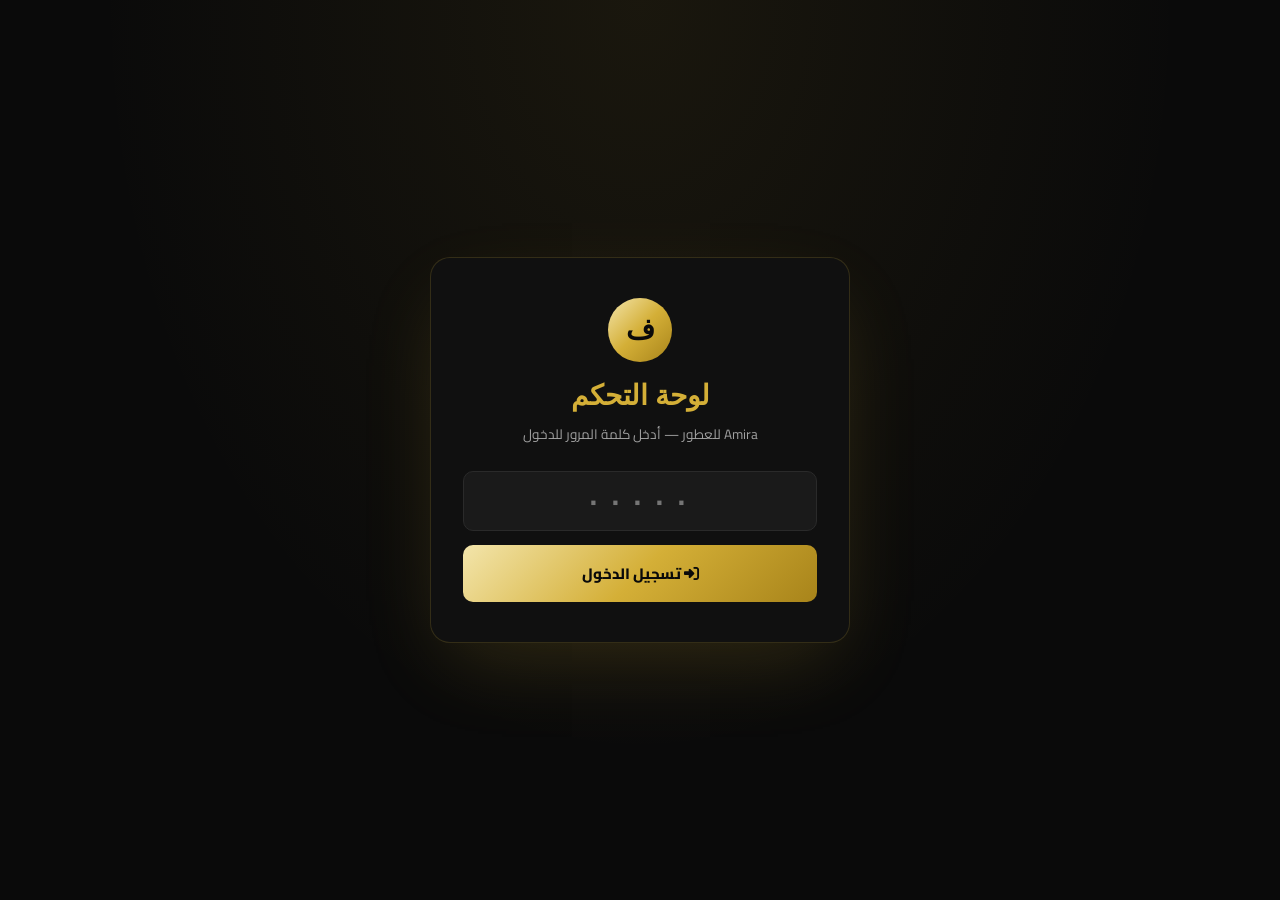
<file: admin.html>
<!DOCTYPE html>
<html lang="ar" dir="rtl">
<head>
  <meta charset="UTF-8">
  <meta name="viewport" content="width=device-width, initial-scale=1.0">
  <title>لوحة التحكم | Amira للعطور</title>
  <link href="https://fonts.googleapis.com/css2?family=Cairo:wght@300;400;600;700;800&family=Cinzel:wght@500;600;700;800&family=Cormorant+Garamond:wght@500;700&display=swap" rel="stylesheet">
  <link rel="stylesheet" href="https://cdnjs.cloudflare.com/ajax/libs/font-awesome/6.5.2/css/all.min.css">
  <style>
    *,*::before,*::after{box-sizing:border-box;margin:0;padding:0}
    :root{--bg:#0a0a0a;--bg-2:#101010;--card:#141414;--gold:#d4af37;--gold-2:#f3e5ab;--white:#fff;--muted:#a0a0a0;--line:rgba(212,175,55,.18);--line-s:rgba(255,255,255,.06);--grad:linear-gradient(135deg,#f3e5ab,#d4af37,#a8841a);--danger:#c0392b;--ok:#27ae60}
    body{font-family:'Cairo',system-ui,sans-serif;background:var(--bg);color:#ededed;min-height:100vh;-webkit-font-smoothing:antialiased}
    a{color:inherit;text-decoration:none}
    button{font-family:inherit;cursor:pointer;border:0;background:none;color:inherit}


    .login-wrap{min-height:100vh;display:grid;place-items:center;padding:24px;background:radial-gradient(ellipse at top,rgba(212,175,55,.08),transparent 60%),var(--bg)}
    .login-card{background:var(--bg-2);border:1px solid var(--line);border-radius:20px;padding:40px 32px;max-width:420px;width:100%;text-align:center;box-shadow:0 30px 80px -20px rgba(212,175,55,.2)}
    .login-card .logo-mark{width:64px;height:64px;border-radius:50%;background:var(--grad);display:grid;place-items:center;color:#0a0a0a;font-weight:800;font-size:28px;margin:0 auto 16px;font-family:'Cinzel',serif}
    .login-card h1{font-family:'Cinzel',serif;color:var(--gold);font-size:28px;margin-bottom:6px}
    .login-card p{color:var(--muted);font-size:13.5px;margin-bottom:24px}
    .login-card input{width:100%;padding:14px 16px;background:#1a1a1a;border:1px solid #2a2a2a;border-radius:10px;color:#fff;font-size:16px;text-align:center;letter-spacing:6px;font-weight:800;margin-bottom:14px;font-family:inherit}
    .login-card input:focus{outline:none;border-color:var(--gold)}
    .login-card button{width:100%;padding:14px;background:var(--grad);color:#0a0a0a;border-radius:10px;font-weight:800;font-size:15px;transition:.25s}
    .login-card button:hover{transform:translateY(-2px);box-shadow:0 12px 30px -10px rgba(212,175,55,.5)}
    .login-card .hint{color:#666;font-size:12px;margin-top:14px}
    .err{color:var(--danger);font-size:13px;margin-top:8px;display:none}

  
    .app{display:grid;grid-template-columns:260px 1fr;min-height:100vh}
    .sidebar{background:var(--bg-2);border-inline-end:1px solid var(--line-s);padding:24px 0;display:flex;flex-direction:column}
    .sb-logo{padding:0 22px 22px;border-bottom:1px solid var(--line-s);display:flex;align-items:center;gap:10px;font-weight:800}
    .sb-logo .lm{width:38px;height:38px;border-radius:50%;background:var(--grad);color:#0a0a0a;display:grid;place-items:center;font-family:'Cinzel',serif;font-size:18px}
    .sb-logo small{display:block;color:var(--muted);font-size:9px;letter-spacing:2px;margin-top:2px}
    .sb-logo b{color:var(--gold)}
    .sb-menu{padding:18px 12px;flex:1;display:flex;flex-direction:column;gap:4px}
    .sb-item{display:flex;align-items:center;gap:12px;padding:12px 14px;border-radius:10px;color:#ccc;font-weight:600;font-size:14.5px;transition:.2s;cursor:pointer}
    .sb-item:hover{background:rgba(212,175,55,.08);color:var(--gold)}
    .sb-item.active{background:rgba(212,175,55,.15);color:var(--gold)}
    .sb-item i{width:20px;text-align:center}
    .sb-footer{padding:16px 22px;border-top:1px solid var(--line-s)}
    .sb-footer a{color:var(--muted);font-size:13px;display:flex;align-items:center;gap:8px}
    .sb-footer a:hover{color:var(--gold)}

    .main{padding:32px;overflow-x:auto}
    .topbar{display:flex;align-items:center;justify-content:space-between;margin-bottom:24px;flex-wrap:wrap;gap:14px}
    .topbar h2{font-family:'Cinzel',serif;color:var(--white);font-size:26px}
    .topbar .actions{display:flex;gap:10px;flex-wrap:wrap}
    .btn{display:inline-flex;align-items:center;gap:8px;padding:10px 18px;border-radius:10px;font-weight:700;font-size:14px;transition:.25s;border:1px solid transparent;min-height:42px}
    .btn-gold{background:var(--grad);color:#0a0a0a}
    .btn-gold:hover{transform:translateY(-2px);box-shadow:0 12px 30px -10px rgba(212,175,55,.5)}
    .btn-ghost{background:transparent;border-color:var(--line);color:var(--white)}
    .btn-ghost:hover{background:rgba(212,175,55,.08);border-color:var(--gold);color:var(--gold)}
    .btn-danger{background:rgba(192,57,43,.15);color:#ff6b5a;border-color:rgba(192,57,43,.3)}
    .btn-danger:hover{background:rgba(192,57,43,.3)}


    .stats{display:grid;grid-template-columns:repeat(auto-fit,minmax(200px,1fr));gap:16px;margin-bottom:28px}
    .stat-card{background:var(--card);border:1px solid var(--line-s);border-radius:14px;padding:22px;position:relative;overflow:hidden}
    .stat-card::before{content:"";position:absolute;top:0;left:0;right:0;height:3px;background:var(--grad)}
    .stat-card .label{color:var(--muted);font-size:13px;font-weight:600}
    .stat-card .val{font-family:'Cinzel',serif;color:var(--gold);font-size:32px;font-weight:700;margin-top:6px}
    .stat-card i{position:absolute;bottom:14px;inset-inline-end:14px;font-size:36px;color:rgba(212,175,55,.12)}


    .panel{background:var(--card);border:1px solid var(--line-s);border-radius:14px;padding:22px;margin-bottom:22px}
    .panel h3{color:var(--gold);font-size:16px;margin-bottom:16px;display:flex;align-items:center;gap:8px}
    .table-wrap{overflow-x:auto;border-radius:10px}
    table{width:100%;border-collapse:collapse;min-width:600px}
    th,td{padding:12px 14px;text-align:start;font-size:13.5px;border-bottom:1px solid var(--line-s)}
    th{color:var(--gold);font-weight:700;background:#181818;text-transform:uppercase;letter-spacing:.5px;font-size:11.5px}
    tr:hover td{background:rgba(212,175,55,.04)}
    td img{width:42px;height:42px;border-radius:8px;object-fit:cover;background:#222}
    .pill{display:inline-block;padding:3px 10px;border-radius:999px;font-size:11.5px;font-weight:700}
    .pill.green{background:rgba(39,174,96,.15);color:#33d27a}
    .pill.gray{background:rgba(255,255,255,.06);color:#bbb}
    .pill.gold{background:rgba(212,175,55,.15);color:var(--gold)}
    .pill.red{background:rgba(192,57,43,.18);color:#ff6b5a}
    .row-actions{display:flex;gap:6px}
    .icon-act{width:32px;height:32px;border-radius:8px;background:rgba(255,255,255,.04);color:#ccc;display:grid;place-items:center;font-size:12px;transition:.2s}
    .icon-act:hover{background:rgba(212,175,55,.15);color:var(--gold)}
    .icon-act.del:hover{background:rgba(192,57,43,.2);color:#ff6b5a}


    .form-grid{display:grid;grid-template-columns:1fr 1fr;gap:16px}
    .input-group{display:flex;flex-direction:column;gap:6px}
    .input-group.full{grid-column:1/-1}
    .input-group label{color:var(--muted);font-size:13px;font-weight:600}
    .input-group input,.input-group textarea,.input-group select{width:100%;padding:11px 14px;background:#1a1a1a;border:1px solid #2a2a2a;border-radius:8px;color:#fff;font-size:14px;font-family:inherit;transition:.2s}
    .input-group input:focus,.input-group textarea:focus,.input-group select:focus{outline:none;border-color:var(--gold)}
    .input-group textarea{resize:vertical;min-height:90px}


    .view{display:none}
    .view.active{display:block;animation:fade .35s ease}
    @keyframes fade{from{opacity:0;transform:translateY(8px)}to{opacity:1;transform:translateY(0)}}

    
    .products-cards-grid {
      display: grid;
      grid-template-columns: repeat(auto-fill, minmax(180px, 1fr));
      gap: 16px;
      padding: 15px 0;
    }

    .mini-product-card {
      background: #151515;
      border: 1px solid rgba(212, 175, 55, 0.1);
      border-radius: 14px;
      overflow: hidden;
      display: flex;
      flex-direction: column;
      transition: all 0.3s cubic-bezier(0.4, 0, 0.2, 1);
      position: relative;
    }

    .mini-product-card:hover {
      transform: translateY(-4px);
      border-color: var(--gold);
      box-shadow: 0 12px 20px rgba(0, 0, 0, 0.4), 0 0 12px rgba(212, 175, 55, 0.1);
    }

    .mini-product-card .card-img-wrap {
      width: 100%;
      height: 150px;
      background: #1d1d1d;
      display: flex;
      align-items: center;
      justify-content: center;
      overflow: hidden;
      border-bottom: 1px solid rgba(255, 255, 255, 0.05);
    }

    .mini-product-card .card-img-wrap img {
      width: 100%;
      height: 100%;
      object-fit: cover;
      transition: transform 0.5s ease;
    }

    .mini-product-card:hover .card-img-wrap img {
      transform: scale(1.06);
    }

    .mini-product-card .card-info {
      padding: 12px;
      text-align: right;
      flex-grow: 1;
      display: flex;
      flex-direction: column;
      gap: 4px;
    }

    .mini-product-card .card-info h4 {
      margin: 0;
      font-size: 14px;
      font-weight: 600;
      color: var(--white);
      white-space: nowrap;
      overflow: hidden;
      text-overflow: ellipsis;
    }

    .mini-product-card .card-info .card-price {
      margin: 0;
      font-size: 13px;
      color: var(--gold);
      font-weight: 700;
      font-family: 'Cinzel', serif;
    }

    .mini-product-card .card-actions-bar {
      display: flex;
      border-top: 1px solid rgba(255, 255, 255, 0.05);
      background: #181818;
    }

    .mini-product-card .card-actions-bar .action-btn {
      flex: 1;
      border: none;
      background: transparent;
      padding: 11px 0;
      font-size: 13px;
      cursor: pointer;
      transition: all 0.2s ease;
      display: flex;
      justify-content: center;
      align-items: center;
      color: var(--muted);
    }

    .mini-product-card .card-actions-bar .action-btn:not(:last-child) {
      border-left: 1px solid rgba(255, 255, 255, 0.05);
    }

    .mini-product-card .card-actions-bar .action-btn.edit:hover {
      background: rgba(212, 175, 55, 0.12);
      color: var(--gold);
    }

    .mini-product-card .card-actions-bar .action-btn.hide:hover {
      background: rgba(255, 255, 255, 0.08);
      color: var(--white);
    }

    .mini-product-card .card-actions-bar .action-btn.delete:hover {
      background: rgba(192, 57, 43, 0.18);
      color: #ff6b5a;
    }

    .menu-toggle{display:none;width:42px;height:42px;border-radius:10px;background:var(--bg-2);border:1px solid var(--line-s);color:var(--gold);align-items:center;justify-content:center}

@media (max-width: 992px) {
  .app { grid-template-columns: 1fr; }
  .sidebar {
    position: fixed;
    top: 0;
    inset-inline-start: 0;
    transform: translateX(100%);
    width: 280px;
    height: 100vh;
    height: 100dvh;
    z-index: 100;
    box-shadow: -10px 0 30px rgba(0, 0, 0, 0.5);
  }
  html[dir="rtl"] .sidebar { transform: translateX(100%); }
  html[dir="rtl"] .sidebar.open { transform: translateX(0); }
  .menu-toggle { display: inline-flex; }
  
  .form-grid { grid-template-columns: 1fr !important; gap: 16px;}
  .input-group.full { grid-column: span 1; }
}

@media (max-width: 480px) {
  .main { padding: 16px 12px; }
  .panel { padding: 16px 12px; border-radius: 14px; }
  .stats { grid-template-columns: 1fr; gap: 12px; }
  .products-cards-grid { grid-template-columns: repeat(auto-fill, minmax(140px, 1fr)); gap: 10px; }
}

.backdrop {
  display: none;
  position: fixed;
  inset: 0;
  background: rgba(0,0,0,.75);
  backdrop-filter: blur(4px);
  -webkit-backdrop-filter: blur(4px);
  z-index: 90;
}
.backdrop.show { display: block; }

.toast {
  position: fixed;
  bottom: 24px;
  left: 50%;
  transform: translateX(-50%) translateY(100px);
  background: #ffffff;
  color: #070707;
  padding: 14px 24px;
  border-radius: 12px;
  font-weight: 700;
  font-size: 14px;
  z-index: 999;
  opacity: 0;
  transition: transform .4s cubic-bezier(0.175, 0.885, 0.32, 1.275), opacity .3s;
  box-shadow: 0 20px 40px rgba(0,0,0,0.5);
  display: flex;
  align-items: center;
  gap: 10px;
  width: calc(100% - 32px);
  max-width: 340px;
  justify-content: center;
}
.toast.show { transform: translateX(-50%) translateY(0); opacity: 1; }
  </style>
</head>
<body>


<div class="login-wrap" id="loginView">
  <div class="login-card">
    <div class="logo-mark">ف</div>
    <h1>لوحة التحكم</h1>
    <p>Amira للعطور — أدخل كلمة المرور للدخول</p>
    <input type="password" id="passInput" placeholder="• • • • •" maxlength="20" autocomplete="current-password" inputmode="numeric">
    <button id="loginBtn"><i class="fa-solid fa-right-to-bracket"></i> تسجيل الدخول</button>
    <div class="err" id="loginErr"><i class="fa-solid fa-circle-exclamation"></i> كلمة المرور غير صحيحة</div>
  </div>
</div>


<div class="app" id="appView" style="display:none">
  <div class="backdrop" id="sbBackdrop"></div>
  <aside class="sidebar" id="sidebar">
    <div class="sb-logo">
      <div class="lm">ف</div>
      <div><b>Amira</b><small>ADMIN PANEL</small></div>
    </div>
    <nav class="sb-menu">
      <div class="sb-item active" data-view="dashboard"><i class="fa-solid fa-gauge-high"></i> لوحة المعلومات</div>
      <div class="sb-item" data-view="products"><i class="fa-solid fa-spray-can-sparkles"></i> المنتجات</div>
      <div class="sb-item" data-view="orders"><i class="fa-solid fa-receipt"></i> الطلبات</div>
      <div class="sb-item" data-view="customers"><i class="fa-solid fa-users"></i> العملاء</div>
      <div class="sb-item" data-view="settings"><i class="fa-solid fa-gear"></i> الإعدادات</div>
    </nav>
    <div class="sb-footer">
      <a href="index.html"><i class="fa-solid fa-store"></i> عرض المتجر</a>
      <a href="#" id="logoutBtn" style="margin-top:10px;color:#ff6b5a"><i class="fa-solid fa-right-from-bracket"></i> تسجيل الخروج</a>
    </div>
  </aside>

  <main class="main">

    <section class="view active" id="view-dashboard">
      <div class="topbar">
        <div style="display:flex;align-items:center;gap:12px">
          <button class="menu-toggle" id="menuToggle"><i class="fa-solid fa-bars"></i></button>
          <h2>لوحة المعلومات</h2>
        </div>
        <div class="actions"><span style="color:var(--muted);font-size:13px"><i class="fa-regular fa-calendar"></i> <span id="today"></span></span></div>
      </div>
      <div class="stats" id="statsBox"></div>
      <div class="panel">
        <h3><i class="fa-solid fa-bell"></i> آخر الطلبات</h3>
        <div class="table-wrap"><table id="recentOrders"></table></div>
      </div>
    </section>

    <section class="view" id="view-products">
      <div class="topbar">
        <div style="display:flex;align-items:center;gap:12px"><button class="menu-toggle"><i class="fa-solid fa-bars"></i></button><h2>إدارة المنتجات</h2></div>
        <div class="actions"><button class="btn btn-gold" id="newProductBtn"><i class="fa-solid fa-plus"></i> منتج جديد</button></div>
      </div>
      <div class="panel" id="productFormPanel" style="display:none">
        <h3><i class="fa-solid fa-pen-to-square"></i> <span id="formTitle">إضافة منتج جديد</span></h3>
        <form id="productForm" class="form-grid" novalidate>
          <input type="hidden" id="p_id">
          <div class="input-group"><label>اسم العطر</label><input type="text" id="p_name" required></div>
          <div class="input-group"><label>السعر (ر.س)</label><input type="number" step="0.01" id="p_price" required></div>
          <div class="input-group"><label>الرابط الفرعي (Slug بالإنجليزية) - اختياري</label><input type="text" id="p_slug"></div>
          <div class="input-group"><label>السعر بعد الخصم (اختياري - ر.س)</label><input type="number" step="0.01" id="p_old"></div>
          <div class="input-group"><label>كمية المخزون - اختياري</label><input type="number" id="p_stock" value="50"></div>
          <div class="input-group"><label>حالة الظهور</label><select id="p_visible"><option value="true">نشط — يظهر للمخملية</option><option value="false">مخفي</option></select></div>
          <div class="input-group full"><label>رابط صورة العطر - اختياري</label><input type="text" id="p_img"></div>
          <div class="input-group full"><label>وصف العطر الفاخر - اختياري</label><textarea id="p_desc"></textarea></div>
          <div class="input-group full" style="display:flex;gap:10px;flex-direction:row;justify-content:flex-end;margin-top:6px">
            <button type="button" class="btn btn-ghost" id="cancelFormBtn">إلغاء</button>
            <button type="submit" class="btn btn-gold"><i class="fa-solid fa-floppy-disk"></i> حفظ</button>
          </div>
        </form>
      </div>
      
      <div class="panel">
        <h3><i class="fa-solid fa-list"></i> جميع المنتجات (<span id="pCount">0</span>)</h3>
        <div class="products-cards-grid" id="productsCardsContainer"></div>
      </div>
    </section>


    <section class="view" id="view-orders">
      <div class="topbar">
        <div style="display:flex;align-items:center;gap:12px"><button class="menu-toggle"><i class="fa-solid fa-bars"></i></button><h2>الطلبات</h2></div>
      </div>
      <div class="panel"><div class="table-wrap"><table id="ordersTable"></table></div></div>
    </section>

    <section class="view" id="view-customers">
      <div class="topbar">
        <div style="display:flex;align-items:center;gap:12px"><button class="menu-toggle"><i class="fa-solid fa-bars"></i></button><h2>العملاء</h2></div>
      </div>
      <div class="panel"><div class="table-wrap"><table id="customersTable"></table></div></div>
    </section>

    <!-- SETTINGS -->
    <section class="view" id="view-settings">
      <div class="topbar">
        <div style="display:flex;align-items:center;gap:12px"><button class="menu-toggle"><i class="fa-solid fa-bars"></i></button><h2>إعدادات المتجر</h2></div>
      </div>
      
      <div class="panel">
        <h3><i class="fa-solid fa-store"></i> معلومات المتجر</h3>
        <form id="settingsForm" class="form-grid">
          <div class="input-group"><label>اسم المتجر</label><input type="text" id="s_name" value="Amira للعطور"></div>
          <div class="input-group"><label>رقم واتساب (دولي بدون +)</label><input type="text" id="s_wa" value="966500000000"></div>
          <div class="input-group"><label>البريد الإلكتروني</label><input type="email" id="s_email" value="info@amira.sa"></div>
          <div class="input-group full"><label>مفتاح Moyasar (Publishable Key)</label><input type="text" id="s_moyasar_pk" autocomplete="off"></div>
          <div class="input-group full"><label>رسالة الترحيب في البانر</label><input type="text" id="s_hero" value="عطور تترك خلفك أثراً لا يُنسى"></div>
          <div class="input-group full" style="display:flex;gap:10px;flex-direction:row;justify-content:flex-end"><button type="submit" class="btn btn-gold"><i class="fa-solid fa-floppy-disk"></i> حفظ الإعدادات</button></div>
        </form>
      </div>

      <div class="panel">
        <h3><i class="fa-solid fa-shield-halved"></i> تغيير كلمة المرور</h3>
        <form id="passForm" class="form-grid">
          <div class="input-group"><label>كلمة المرور الحالية</label><input type="password" id="oldPass" required></div>
          <div class="input-group"><label>كلمة المرور الجديدة</label><input type="password" id="newPass" required minlength="4"></div>
          <div class="input-group full" style="display:flex;gap:10px;flex-direction:row;justify-content:flex-end"><button type="submit" class="btn btn-gold"><i class="fa-solid fa-key"></i> تحديث</button></div>
        </form>
      </div>
    </section>
  </main>
</div>

<div class="toast" id="toast"></div>

<script>

const SUPABASE_URL = "https://fpwipcymceuauksbdsiy.supabase.co"; 
const SUPABASE_ANON_KEY = "sb_publishable_U16v3EtalNf4Ip--dUnyiA_3WVIGewQ";

async function supabaseFetch(endpoint, options = {}) {
  const url = `${SUPABASE_URL}/rest/v1/${endpoint}`;
  const headers = {
    "apikey": SUPABASE_ANON_KEY,
    "Authorization": `Bearer ${SUPABASE_ANON_KEY}`,
    "Content-Type": "application/json",
    "Prefer": options.prefer || "return=representation",
    ...options.headers
  };
  const response = await fetch(url, { ...options, headers });
  if (!response.ok) return response.json().catch(() => ({}));
  return response.json();
}


const K = { auth:'fi_admin_auth', pass:'fi_admin_pass', settings:'fi_settings' };
const DEFAULT_PASS = '12345';

function getSettings(){ return JSON.parse(localStorage.getItem(K.settings)||'{}'); }
function saveSettings(s){ localStorage.setItem(K.settings, JSON.stringify(s)); }

function fmt(n){return Number(n||0).toFixed(2)}
function toast(msg,type='ok'){
  const t=document.getElementById('toast');
  t.innerHTML=`<i class="fa-solid fa-${type==='err'?'circle-exclamation':'circle-check'}"></i> ${msg}`;
  t.classList.add('show');
  setTimeout(()=>t.classList.remove('show'),2400);
}


function checkAuth(){
  if(sessionStorage.getItem(K.auth)==='1'){ showApp(); }
}

function login(){
  const inputVal = document.getElementById('passInput').value.trim();
  // السطر المعدل: يقرأ أولاً من التخزين المحلي، فإذا كان فارغاً يستخدم الافتراضي 12345
  const currentPass = localStorage.getItem(K.pass) || DEFAULT_PASS;
  
  if(inputVal === currentPass){
    sessionStorage.setItem(K.auth,'1');
    showApp();
  } else {
    document.getElementById('loginErr').style.display='block';
    document.getElementById('passInput').value='';
  }
}

function logout(){
  sessionStorage.removeItem(K.auth);
  location.reload();
}
function showApp(){
  document.getElementById('loginView').style.display='none';
  document.getElementById('appView').style.display='grid';
  renderAll();
}


function switchView(v){
  document.querySelectorAll('.sb-item').forEach(i=>i.classList.toggle('active', i.dataset.view===v));
  document.querySelectorAll('.view').forEach(s=>s.classList.toggle('active', s.id==='view-'+v));
  document.getElementById('sidebar').classList.remove('open');
  document.getElementById('sbBackdrop').classList.remove('show');
}

async function renderAll(){ 
  showLoading(true);
  try {
    window.currentProducts = await supabaseFetch("luxury_products?select=*&order=created_at.desc");
    window.currentOrders = await supabaseFetch("luxury_orders?select=*&order=created_at.desc");
    
    const analyticsData = await supabaseFetch("store_analytics?id=eq.main_stats&select=*");
    window.viewsCount = (analyticsData && analyticsData[0]) ? analyticsData[0].views_count : 0;
    
    renderDashboard(); 
    renderProducts(); 
    renderOrders(); 
    renderCustomers(); 
    renderSettings(); 
  } catch (err) {
    console.error(err);
  } finally {
    showLoading(false);
  }
}

function showLoading(show) {
  const pCount = document.getElementById('pCount');
  if(pCount) pCount.textContent = show ? "جاري التحميل..." : (window.currentProducts ? window.currentProducts.length : 0);
}

function renderDashboard(){
  const products = window.currentProducts || [];
  const orders = window.currentOrders || [];
  const revenue = orders.filter(o=>o.order_status==='paid'||o.order_status==='shipped').reduce((s,o)=>s+Number(o.total_amount||0),0);
  const completedCount = orders.filter(o=>o.order_status==='paid'||o.order_status==='shipped').length;

  document.getElementById('today').textContent = new Date().toLocaleDateString('ar-SA');
  document.getElementById('statsBox').innerHTML = `
    <div class="stat-card"><div class="label">إجمالي المنتجات</div><div class="val">${products.length}</div><i class="fa-solid fa-spray-can-sparkles"></i></div>
    <div class="stat-card"><div class="label">زوار المتجر الحقيقيين</div><div class="val" style="color:#3498db">${window.viewsCount}</div><i class="fa-solid fa-users"></i></div>
    <div class="stat-card"><div class="label">إتمام الطلب الناجحة</div><div class="val" style="color:#27ae60">${completedCount}</div><i class="fa-solid fa-circle-check"></i></div>
    <div class="stat-card"><div class="label">إجمالي المبيعات</div><div class="val">${fmt(revenue)} <small style="font-size:14px">رس</small></div><i class="fa-solid fa-sack-dollar"></i></div>
  `;
  
  const recent = orders.slice(0,5);
  document.getElementById('recentOrders').innerHTML = `
    <thead><tr><th>رقم الطلب</th><th>التاريخ</th><th>العميل</th><th>المنتجات</th><th>الإجمالي</th><th>الحالة</th></tr></thead>
    <tbody>${recent.length?recent.map(o=>`
      <tr>
        <td><b>${o.id}</b></td>
        <td>${new Date(o.created_at).toLocaleString('ar-SA')}</td>
        <td>${o.client_name || 'بدون اسم'}</td>
        <td>${Array.isArray(o.order_items) ? o.order_items.length : 0} منتج</td>
        <td><b style="color:var(--gold)">${fmt(o.total_amount)} رس</b></td>
        <td><span class="pill ${o.order_status==='paid'?'green':o.order_status==='shipped'?'gold':'gray'}">${statusLabel(o.order_status)}</span></td>
      </tr>`).join(''):'<tr><td colspan="6" style="text-align:center;color:var(--muted);padding:30px">لا توجد طلبات بعد</td></tr>'}</tbody>`;
}

function statusLabel(s){return{paid:'مدفوع آلياً',pending:'بانتظار الدفع',shipped:'تم الشحن',cancelled:'ملغي'}[s]||s}

function renderProducts(){
  const products = window.currentProducts || [];
  const container = document.getElementById('productsCardsContainer');
  if (!products.length) { container.innerHTML = `<div style="grid-column: 1/-1; text-align:center; color:var(--muted); padding:30px">لا توجد منتجات</div>`; return; }

  container.innerHTML = products.map(p => {
    const imgSrc = p.supreme_image_url || "https://via.placeholder.com/150";
    const eyeIcon = p.is_visible_to_elite ? 'fa-eye-slash' : 'fa-eye';
    return `
    <div class="mini-product-card" style="${!p.is_visible_to_elite ? 'opacity: 0.5;' : ''}">
      <div class="card-img-wrap"><img src="${imgSrc}"></div>
      <div class="card-info">
        <h4>${p.product_name_ar || 'عطر فاخر'}</h4>
        <p class="card-price">${fmt(p.price_aqsa)} ر.س</p>
      </div>
      <div class="card-actions-bar">
        <button class="action-btn edit" onclick="editProduct('${p.id}')"><i class="fa-solid fa-pen"></i></button>
        <button class="action-btn hide" onclick="toggleVisible('${p.id}', ${p.is_visible_to_elite})"><i class="fa-solid ${eyeIcon}"></i></button>
        <button class="action-btn delete" onclick="delProduct('${p.id}')"><i class="fa-solid fa-trash"></i></button>
      </div>
    </div>`;
  }).join('');
}

function renderOrders(){
  const orders = window.currentOrders || [];
  document.getElementById('ordersTable').innerHTML = `
    <thead><tr><th>رقم الطلب</th><th>العميل والتفاصيل</th><th>المنتجات</th><th>الإجمالي</th><th>الحالة</th><th>التحكم</th></tr></thead>
    <tbody>${orders.length?orders.map(o=>`
      <tr>
        <td><b>${o.id}</b></td>
        <td><b>${o.client_name || ''}</b><br><small>📞 ${o.client_phone || ''} | 📍 ${o.client_city || ''}</small></td>
        <td>${Array.isArray(o.order_items) ? o.order_items.map(i=>`${i.name} (×${i.qty})`).join(', ') : ''}</td>
        <td><b>${fmt(o.total_amount)} رس</b></td>
        <td><span class="pill ${o.order_status==='paid'?'green':'gray'}">${statusLabel(o.order_status)}</span></td>
        <td><div class="row-actions">
          <button class="icon-act" onclick="setOrderStatus('${o.id}','shipped')"><i class="fa-solid fa-truck"></i></button>
          <button class="icon-act del" onclick="delOrder('${o.id}')"><i class="fa-solid fa-trash"></i></button>
        </div></td>
      </tr>`).join(''):'<tr><td colspan="6" style="text-align:center;">لا توجد طلبات حية</td></tr>'}</tbody>`;
}

function renderCustomers(){
  const orders = window.currentOrders || [];
  const map = {};
  orders.forEach((o)=>{
    const k = o.client_phone || 'مجهول';
    if(!map[k]) map[k] = { name: o.client_name || 'عميل', phone: k, orders: 0, total: 0 };
    map[k].orders++; map[k].total += Number(o.total_amount||0);
  });
  const arr = Object.values(map);
  document.getElementById('customersTable').innerHTML = `
    <thead><tr><th>اسم العميل</th><th>الهاتف</th><th>الطلبات</th><th>الإنفاق</th></tr></thead>
    <tbody>${arr.length?arr.map(c=>`<tr><td>${c.name}</td><td>${c.phone}</td><td>${c.orders}</td><td>${fmt(c.total)} رس</td></tr>`).join(''):''}</tbody>`;
}

function renderSettings(){
  const s = getSettings();
  if(s.email) document.getElementById('s_email').value=s.email;
  if(s.moyasar_pk) document.getElementById('s_moyasar_pk').value=s.moyasar_pk;
  if(s.hero) document.getElementById('s_hero').value=s.hero;
  if(s.name) document.getElementById('s_name').value=s.name;
  if(s.wa) document.getElementById('s_wa').value=s.wa;
}

function openForm(p=null){
  document.getElementById('productFormPanel').style.display='block';
  document.getElementById('p_id').value = p ? p.id : '';
  document.getElementById('p_name').value = p ? p.product_name_ar : '';
  document.getElementById('p_price').value = p ? p.price_aqsa : '';
  document.getElementById('p_slug').value = p ? p.product_slug : '';
  document.getElementById('p_old').value = p ? p.discounted_price : '';
  document.getElementById('p_stock').value = p ? p.stock_status : 50;
  document.getElementById('p_img').value = p ? p.supreme_image_url : ''; 
  document.getElementById('p_desc').value = p ? p.exquisite_description : '';
  document.getElementById('p_visible').value = p ? String(!!p.is_visible_to_elite) : 'true';
}
function closeForm(){ document.getElementById('productFormPanel').style.display='none'; }
function editProduct(id){ openForm(window.currentProducts.find(p=>String(p.id)===String(id))); }

document.getElementById('productForm').onsubmit = async function(e) {
  e.preventDefault();
  const id = document.getElementById('p_id').value;
  const productData = {
    product_name_ar: document.getElementById('p_name').value,
    price_aqsa: parseFloat(document.getElementById('p_price').value),
    product_slug: document.getElementById('p_slug').value || null,
    discounted_price: document.getElementById('p_old').value ? parseFloat(document.getElementById('p_old').value) : null,
    stock_status: parseInt(document.getElementById('p_stock').value),
    supreme_image_url: document.getElementById('p_img').value || null,
    exquisite_description: document.getElementById('p_desc').value || null,
    is_visible_to_elite: document.getElementById('p_visible').value === 'true'
  };

  try {
    if(id) {
      await supabaseFetch(`luxury_products?id=eq.${id}`, { method: 'PATCH', body: JSON.stringify(productData) });
    } else {
      await supabaseFetch('luxury_products', { method: 'POST', body: JSON.stringify(productData) });
    }
    closeForm(); renderAll(); toast('تم حفظ المنتج بنجاح');
  } catch(e) { toast('فشل الحفظ','err'); }
};

async function delProduct(id){
  if(!confirm('هل تريد حذف المنتج؟')) return;
  await supabaseFetch(`luxury_products?id=eq.${id}`, { method: 'DELETE' });
  renderAll();
}
async function toggleVisible(id, current){
  await supabaseFetch(`luxury_products?id=eq.${id}`, { method: 'PATCH', body: JSON.stringify({ is_visible_to_elite: !current }) });
  renderAll();
}
async function setOrderStatus(id, st){
  await supabaseFetch(`luxury_orders?id=eq.${id}`, { method: 'PATCH', body: JSON.stringify({ order_status: st }) });
  renderAll();
}
async function delOrder(id){
  if(!confirm('حذف الطلب؟')) return;
  await supabaseFetch(`luxury_orders?id=eq.${id}`, { method: 'DELETE' });
  renderAll();
}


document.getElementById('passForm').onsubmit = function(e){
  e.preventDefault();
  const oldP = document.getElementById('oldPass').value;
  const newP = document.getElementById('newPass').value;
  const current = localStorage.getItem(K.pass) || DEFAULT_PASS;
  
  if(oldP !== current){ 
    toast('كلمة المرور الحالية غير صحيحة','err'); 
    return; 
  }
  
  localStorage.setItem(K.pass, newP);
  toast('تم تحديث كلمة المرور الجديدة بنجاح وبأمان!');
  document.getElementById('passForm').reset();
};


document.getElementById('loginBtn').onclick = login;
document.getElementById('passInput').onkeydown = (e)=>{ if(e.key==='Enter') login(); };
document.getElementById('logoutBtn').onclick = logout;
document.getElementById('newProductBtn').onclick = ()=>openForm();
document.getElementById('cancelFormBtn').onclick = ()=>closeForm();
document.querySelectorAll('.sb-item').forEach(item=>{ item.onclick = ()=>switchView(item.dataset.view); });

document.getElementById('menuToggle').onclick = function(){
  document.getElementById('sidebar').classList.add('open');
  document.getElementById('sbBackdrop').classList.add('show');
};
document.getElementById('sbBackdrop').onclick = function(){
  document.getElementById('sidebar').classList.remove('open');
  document.getElementById('sbBackdrop').classList.remove('show');
};

checkAuth();
</script>
</body>
</html>
</file>
